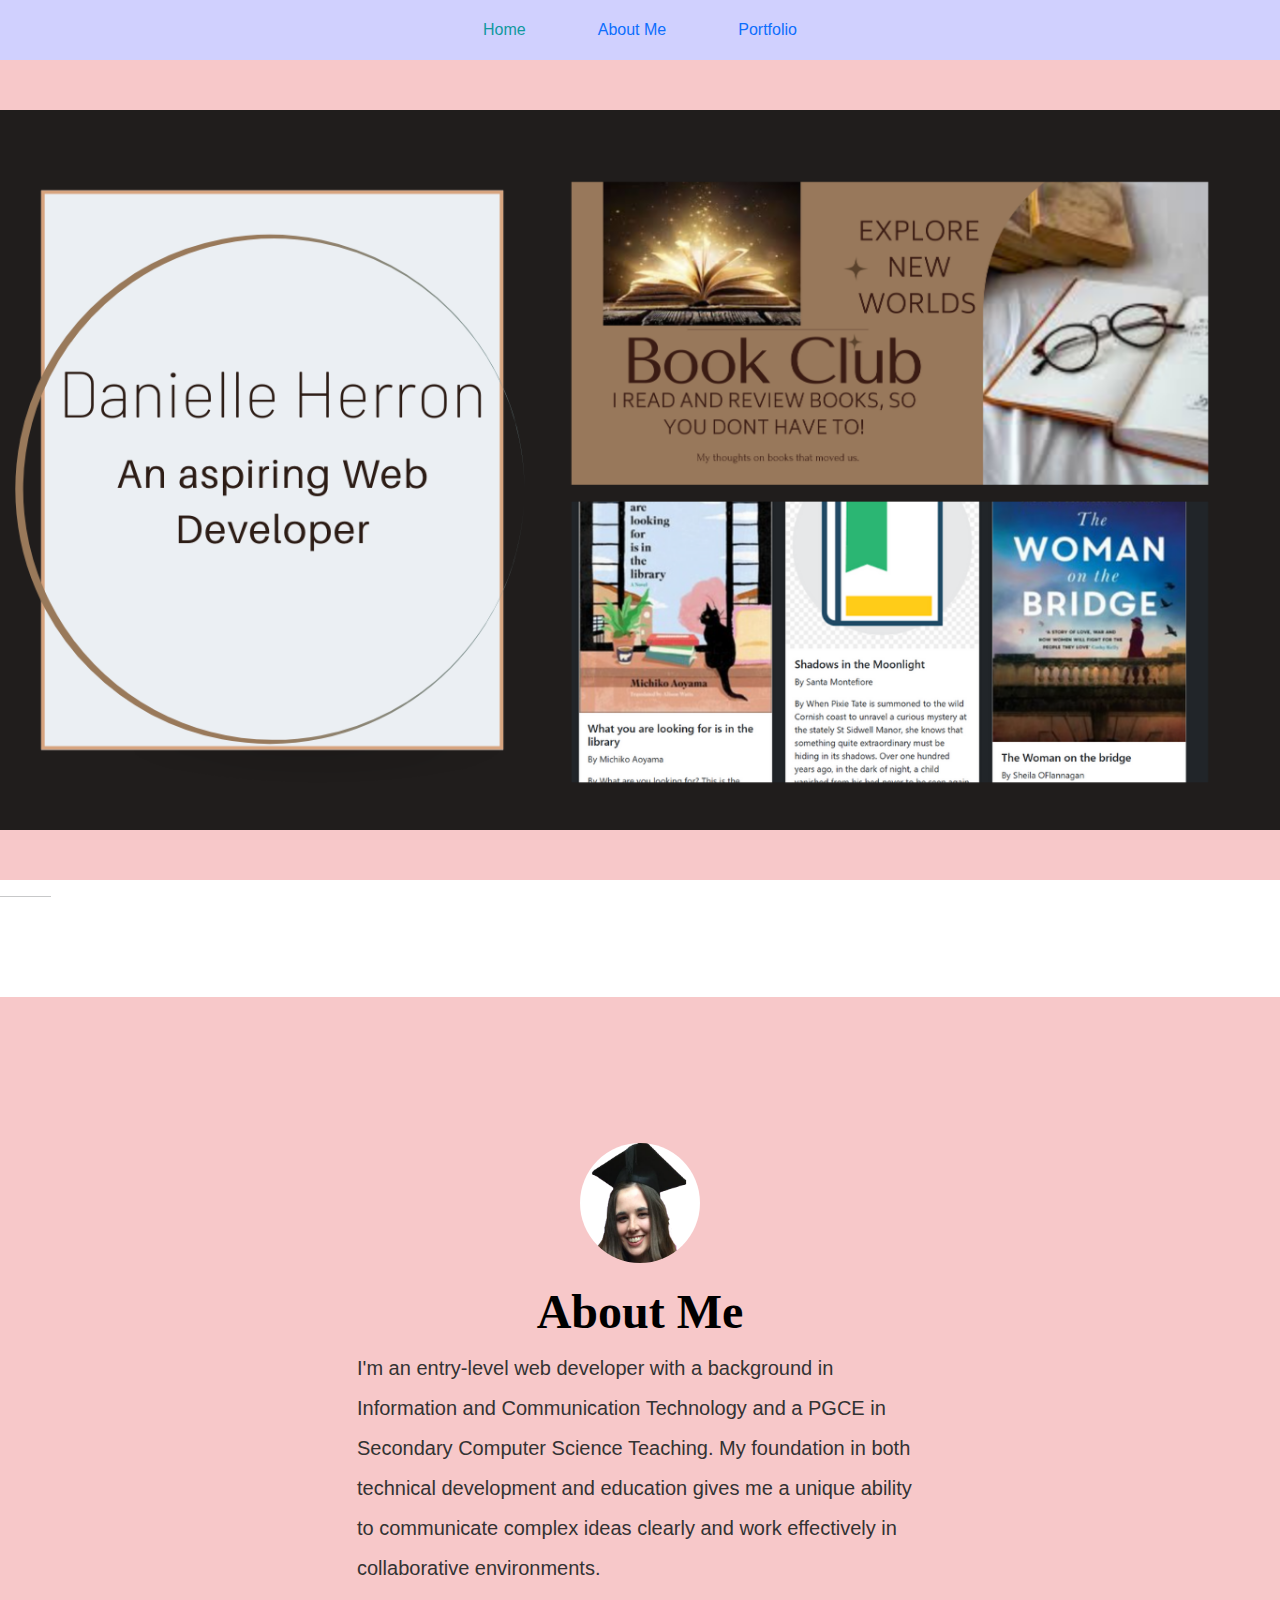
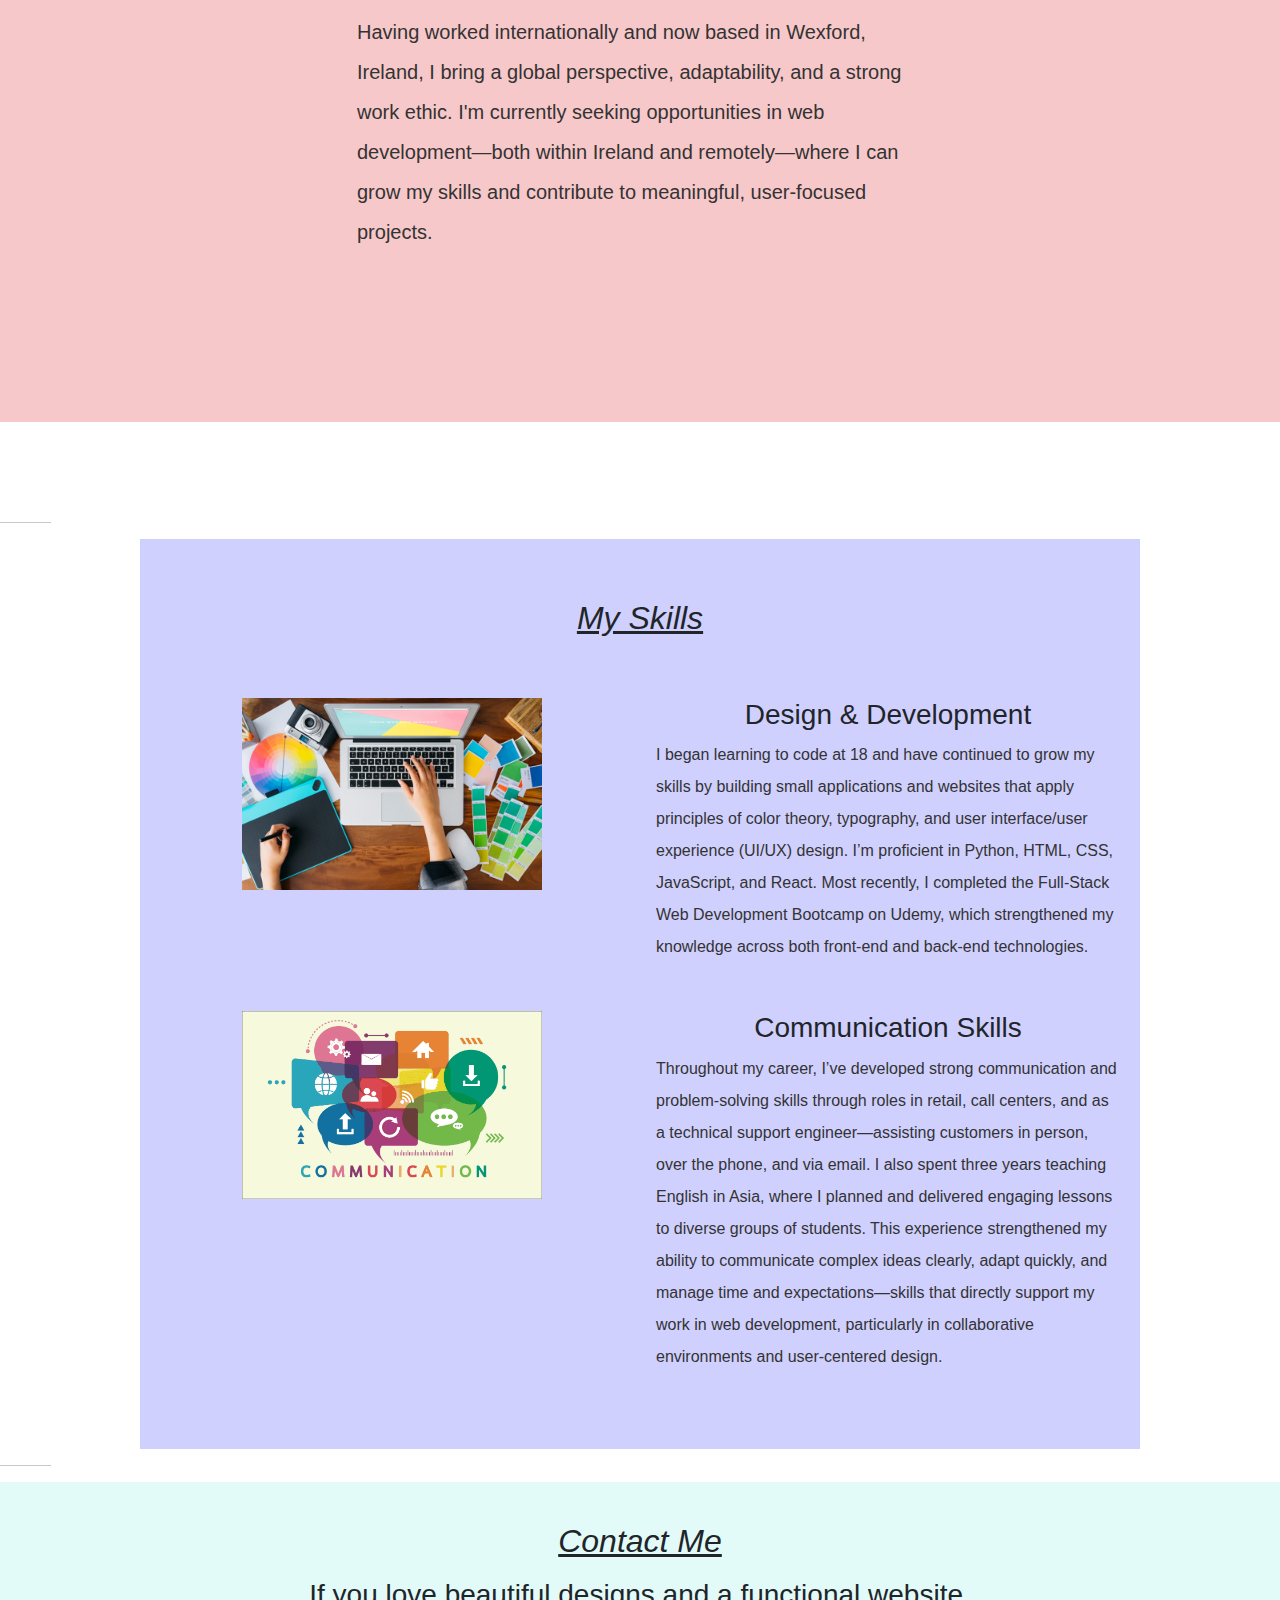
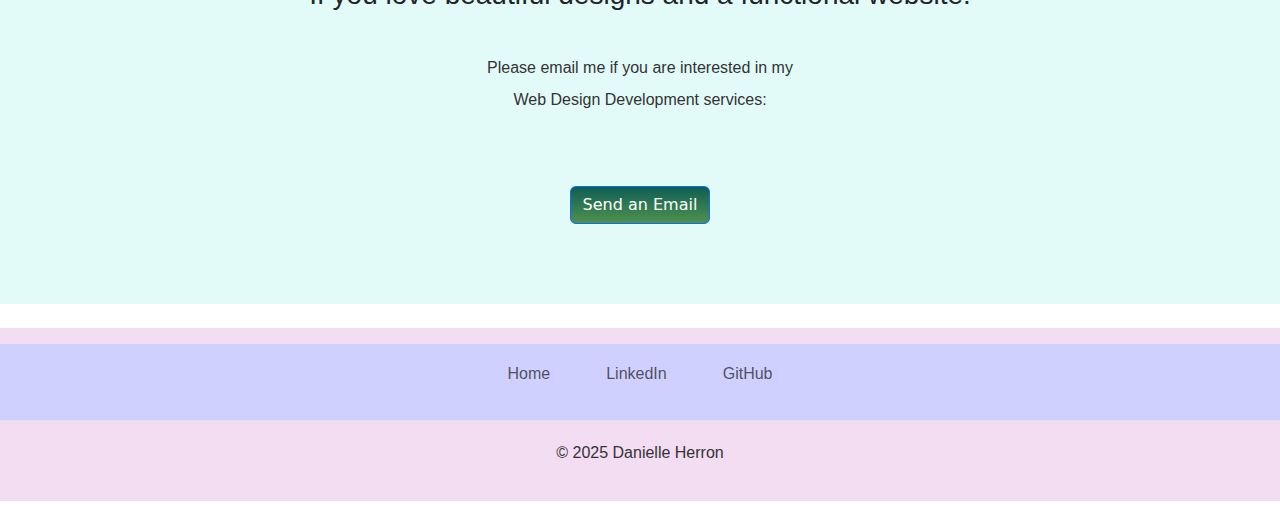
<file: index.html>
<!DOCTYPE html>
<html lang="en">
<head>
    <meta charset="UTF-8">
    <title>Danielle's Personal Webiste</title>
    <link rel="stylesheet" href="./public/styles/style.css">
    <link href="https://cdn.jsdelivr.net/npm/bootstrap@5.3.3/dist/css/bootstrap.min.css" rel="stylesheet" integrity="sha384-QWTKZyjpPEjISv5WaRU9OFeRpok6YctnYmDr5pNlyT2bRjXh0JMhjY6hW+ALEwIH" crossorigin="anonymous">
</head>
<body>

  <ul class="nav">
  <li class="nav-item">
    <a class="nav-link active" aria-current="page" href="#">Home</a>
  </li>
  <li class="nav-item">
    <a class="nav-link" href="#div_id">About Me</a>
  </li>
  <li class="nav-item">
    <a class="nav-link" href="./portfolio.html">Portfolio</a>
  </li>
</ul>

    <div class="top-container">
        <img class="banner" src="images/Danielle Herron.png" alt="rainbow wave" height="500" width="900">
    </div>

    <hr>
    
    <div id="div_id">
    <div class="middle-container">
        <div class="px-4 py-5 my-5 text-center">
            <img class="profilepicture" src="images/profilepicture.png" alt="profile picture">
              <h1 class="display-5 fw-bold text-body-emphasis">About Me</h1>
            <div class="col-lg-6 mx-auto">
                <p class="lead mb-4">I'm an entry-level web developer with a background in Information and Communication Technology and a PGCE in Secondary Computer Science Teaching. My foundation in both technical development and education gives me a unique ability to communicate complex ideas clearly and work effectively in collaborative environments.</p>

                <p class="lead mb-4">Having worked internationally and now based in Wexford, Ireland, I bring a global perspective, adaptability, and a strong work ethic. I'm currently seeking opportunities in web development—both within Ireland and remotely—where I can grow my skills and contribute to meaningful, user-focused projects.</p>
            </div>
        </div>
        </div>

        <hr>

        <div class="skills">
            <h2>My Skills</h2>
            <div class="parent">
                <div class="design">
                    <img class="design-img" src="images/designimg.jpg" alt="design process using colour theory">
                </div>
                <div class="coding">
                    <h3>Design &amp; Development</h3>
                    <p>I began learning to code at 18 and have continued to grow my skills by building small applications and websites that apply principles of color theory, typography, and user interface/user experience (UI/UX) design.
                        I’m proficient in Python, HTML, CSS, JavaScript, and React. Most recently, I completed the Full-Stack Web Development Bootcamp on Udemy, which strengthened my knowledge across both front-end and back-end technologies.</p>
                </div>
                <div class="communication">
                    <img class="communication-img" src="images/communication.png" alt="different types of communication">
                </div>
                <div class="communication-text">
                    <h3>Communication Skills</h3>
                    <p>Throughout my career, I’ve developed strong communication and problem-solving skills through roles in retail, call centers, and as a technical support engineer—assisting customers in person, over the phone, and via email.
                        I also spent three years teaching English in Asia, where I planned and delivered engaging lessons to diverse groups of students. This experience strengthened my ability to communicate complex ideas clearly, adapt quickly, and manage time and expectations—skills that directly support my work in web development, particularly in collaborative environments and user-centered design.</p>
                </div>
            </div>
        </div>

        <hr>

        <div class="contact-me">
            <h2>Contact Me</h2>
            <h3>If you love beautiful designs and a functional website.</h3>
            <p class="contact-message">Please email me if you are interested in my <br>
               Web Design Development services:</p> 
            <a class="btn btn-primary" href="mailto:dherron20@icloud.com">Send an Email</a>
        </div>
    </div>

    <div class="bottom-container">
        <footer class="py-3 my-4">
            <ul class="nav justify-content-center border-bottom pb-3 mb-3">
                <li class="nav-item"><a href="#" class="nav-link px-2 text-body-secondary">Home</a></li>
                <li class="nav-item"><a href="https://www.linkedin.com/in/danielle-herron-60a634248/" class="nav-link px-2 text-body-secondary">LinkedIn</a></li>
                <li class="nav-item"><a href="https://github.com/" class="nav-link px-2 text-body-secondary">GitHub</a></li>
            </ul>
            <p class="text-center text-body-light">© 2025 Danielle Herron</p>
        </footer>
    </div>

    <script src="https://cdn.jsdelivr.net/npm/bootstrap@5.3.3/dist/js/bootstrap.bundle.min.js" integrity="sha384-YvpcrYf0tY3lHB60NNkmXc5s9fDVZLESaAA55NDzOxhy9GkcIdslK1eN7N6jIeHz" crossorigin="anonymous"></script>
</body>
</html>
</file>
<file: public/styles/style.css>
body {
  background-color: #ffffe0; /* Pale yellow background */
  color: #40514e;
  margin: 0;
  text-align: center;
  font-family: "Merriweather", serif;
}

/* Navigation Bar */
.nav {
  background-color: #d0d0fe; /* Lavender blue */
  justify-content: center;
}

.nav-item {
  color: #ffffff;
}

.nav-link {
  color: #40514e;
  font-weight: bold;
}

.nav-link.active,
.nav-link:hover {
  color: #11999e;
}

/* Headings */
h1 {
  color: white;
  font-size: 5.625rem;
  margin: 50px auto 0 auto;
  font-family: "Sacramento", cursive;
}

h2 {
  color: #0f5f53;
  font-family: "Montserrat", sans-serif;
  font-size: 2.5rem;
  font-weight: normal;
  font-style: italic;
  padding-bottom: 10px;
  text-decoration: underline;
}

h3 {
  color: #4b4b4b;
  font-size: 1.5rem;
  font-family: "Montserrat", sans-serif;
}

/* Text */
p {
  color: #333;
  font-size: medium;
  font-family: "Montserrat", sans-serif;
  line-height: 2;
  text-align: left;
}

/* Horizontal Rule */
hr {
  border: dotted #eaf6f6 6px;
  border-bottom: none;
  width: 4%;
  margin: 100px auto;
}

/* Links */
a {
  color: #11999e;
  font-family: "Montserrat", sans-serif;
  margin: 10px 20px;
  text-decoration: none;
}

a:hover {
  color: #eaf6f6;
}

/* Banner & Containers */
.banner {
  width: 100%;
  height: auto;
}

.top-container {
  background-color: #f7c8c9; /* Light pastel red */
  padding-top: 50px;
  padding-bottom: 50px;
}

.middle-container {
  margin: 100px 0;
  background-color: #f7c8c9;
  padding: 50px;
}

.skills {
  max-width: 1000px;
  margin: 0 auto;
  padding: 60px 20px;
  background-color: #d0d0fe;; 
  text-align: center;
}

/* Grid Images */
.design-img,
.communication-img {
  width: 100%;
  max-width: 300px;
  height: auto;
  display: block;
  margin: 0 auto;
}

/* Grid Layout */
.parent {
  display: grid;
  grid-template-columns: 1fr 1fr;
  gap: 2rem;
  align-items: start;
  margin-top: 50px;
  text-align: center;
}

/* Contact Section */
.contact-me {
  text-align: center;
  background-color: #e2fbf9; /* Light aqua */
  padding: 40px 20px;
}

.contact-message {
  max-width: 600px;
  margin: 40px auto 60px;
  text-align: center;
}

/* Profile Image */
.profilepicture {
  border-radius: 50%;
  width: 120px;
  height: 120px;
  margin-bottom: 20px;
}

/* Buttons */
.btn {
  display: inline-block;
  background: linear-gradient(to bottom, #0f5f53, #4f9150);
  border-radius: 8px;
  font-family: "Montserrat", sans-serif;
  color: #ffffff;
  font-size: 20px;
  padding: 12px 30px;
  text-decoration: none;
  transition: background 0.3s ease;
  margin-bottom: 40px;
  text-align: center;
}

.btn:hover {
  background: linear-gradient(to bottom, #30e3cb, #2bc4ad);
}

/* Project Images */
.project-image {
  height: 200px;
  object-fit: cover;
  width: 100%;
}

/* Bootstrap Card Fix */
.card {
  height: 100%;
  display: flex;
  flex-direction: column;
}

/* Footer */
.bottom-container {
  background-color: #f3ddf2; /* Soft pink lace */
  text-align: center;
  color: #333;
}

.bottom-container a {
  color: #40514e;
}

.bottom-container a:hover {
  color: #11999e;
}

/* Responsive Design */
@media (max-width: 768px) {
  h1 {
    font-size: 3rem;
  }

  h2 {
    font-size: 2rem;
  }

  .parent {
    grid-template-columns: 1fr;
  }

  .skills {
    text-align: center;
  }

  .btn {
    width: auto;
    padding: 10px 20px;
    font-size: 18px;
  }
}
</file>
